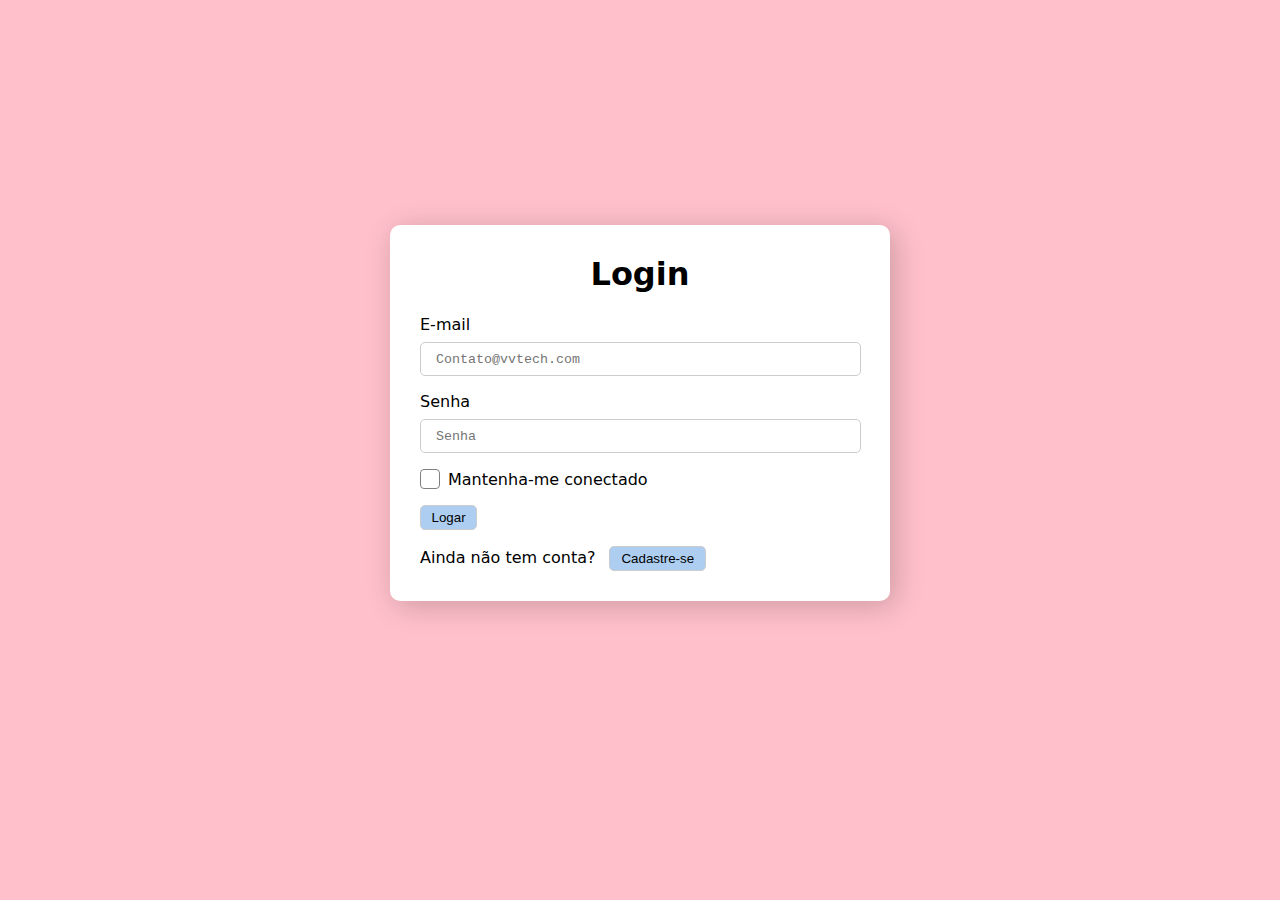
<file: index.html>
<!DOCTYPE html>
<html lang="pt-br">
<head>
    <meta charset="UTF-8">
    <meta http-equiv="X-UA-Compatible" content="IE=edge">
    <meta name="viewport" content="width=device-width, initial-scale=1.0">
    <title>Login</title>
    <link rel="stylesheet" href="style.css">
    

</head>
    <body>
        <div id="main-box">
            <div class="data">
                <form action="/logado.html">
                    <h1 id="login">Login</h1>
                    <p class="container">
                        
                        <label for = "names">E-mail</label>
                        <input id = "names" class="input" name="names" required = "required" type = "text" placeholder="Contato@vvtech.com" >
                    </p>
                    <p class="container">
                        <label for = "senha">Senha</label>
                        <input id = "senha" class="input" name="senha" required = "required" type = "password" placeholder="Senha" >
                    </p>

                    <div class="custom-checkbox">

                        <input id="checkbox-1" type="checkbox">
                        <label for="checkbox-1">Mantenha-me conectado</label>
                        
                    </div>

                        <input type="submit" id="botao_logar" class="button" value = "Logar">
                </form>
                <p>
                    Ainda não tem conta?
                    <a href="cadastro.html">
                        <input type="button" id="botao_cadastra" class="button" value = "Cadastre-se">
                    </a>
                </p>
            </div>
        <div>
    </body>
</html>
</file>
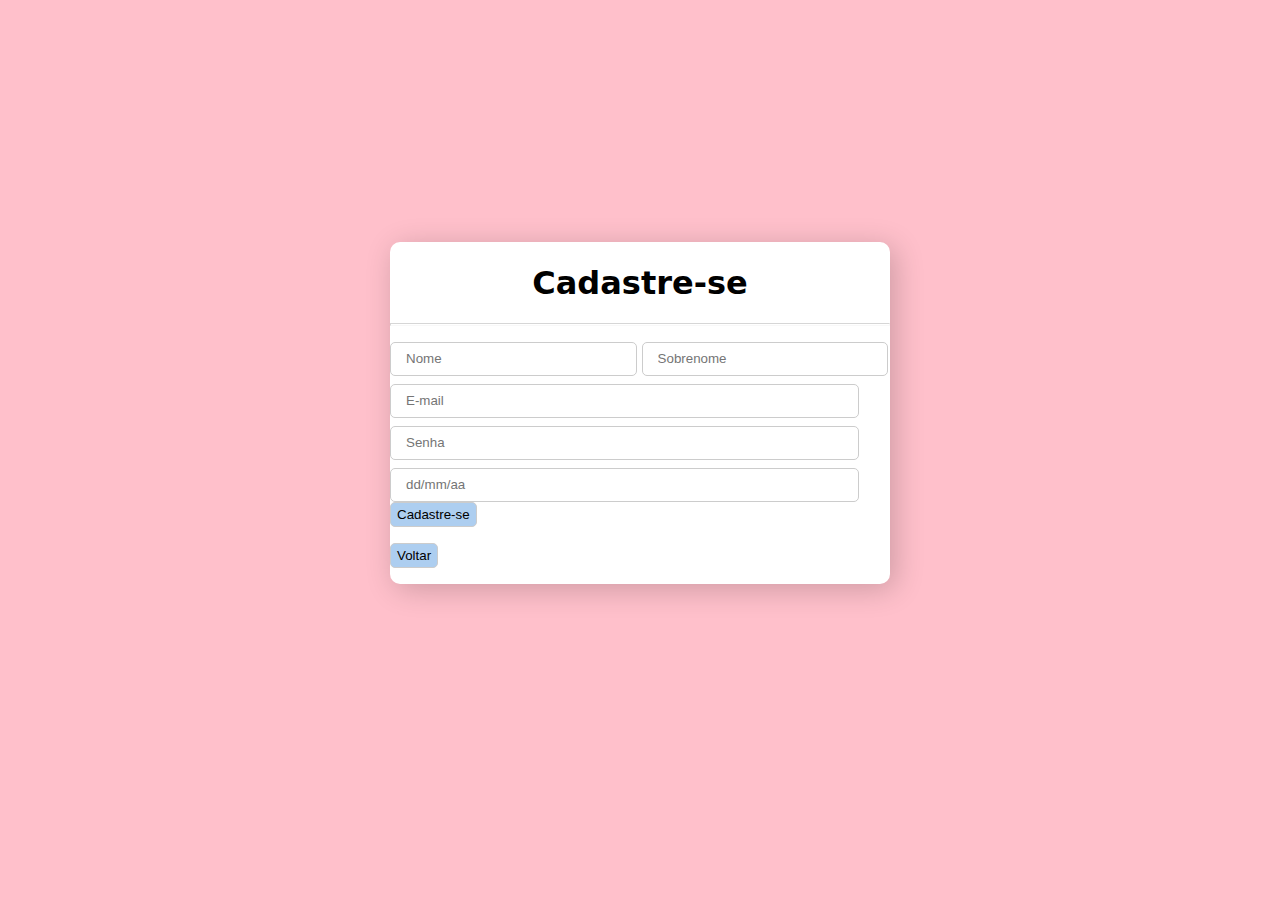
<file: cadastro.html>
<!DOCTYPE html>
<html lang="en">
<head>
    <meta charset="UTF-8">
    <meta http-equiv="X-UA-Compatible" content="IE=edge">
    <meta name="viewport" content="width=device-width, initial-scale=1.0">
    <link rel="stylesheet" href="cadastro.css">
    <title>Cadastro</title>
</head>
<body>
    <div id="main-box">
        <div id="data">
            <form action="/index.html">
                <h1 id="titulo">Cadastre-se</h1>
                <hr>
                <input id = "name" class="input" name="name" required = "required" type = "text" placeholder="Nome" >
                <input id = "lastname" class="input" name="lastname" required = "required" type = "text" placeholder="Sobrenome">
                <input id = "email" class="input_1" name="email" required = "required" type = "text" placeholder="E-mail" >
                <input id = "senha" class="input_1" name="senha" required = "required" type = "password" placeholder="Senha" >
                <input id = "data" class="input_1" name="data" required = "required" type = "text" placeholder="dd/mm/aa" >
                <input type="submit" id="botao_cadastrar" class="button" value = "Cadastre-se"/>
            </form>
            <p id="voltar">
                <a href="index.html">
                    <input type="button" id="botao_voltar" class="button" value = "Voltar">
                </a>
            </p>
        </div>
    <div>
</body>
</html>
</file>
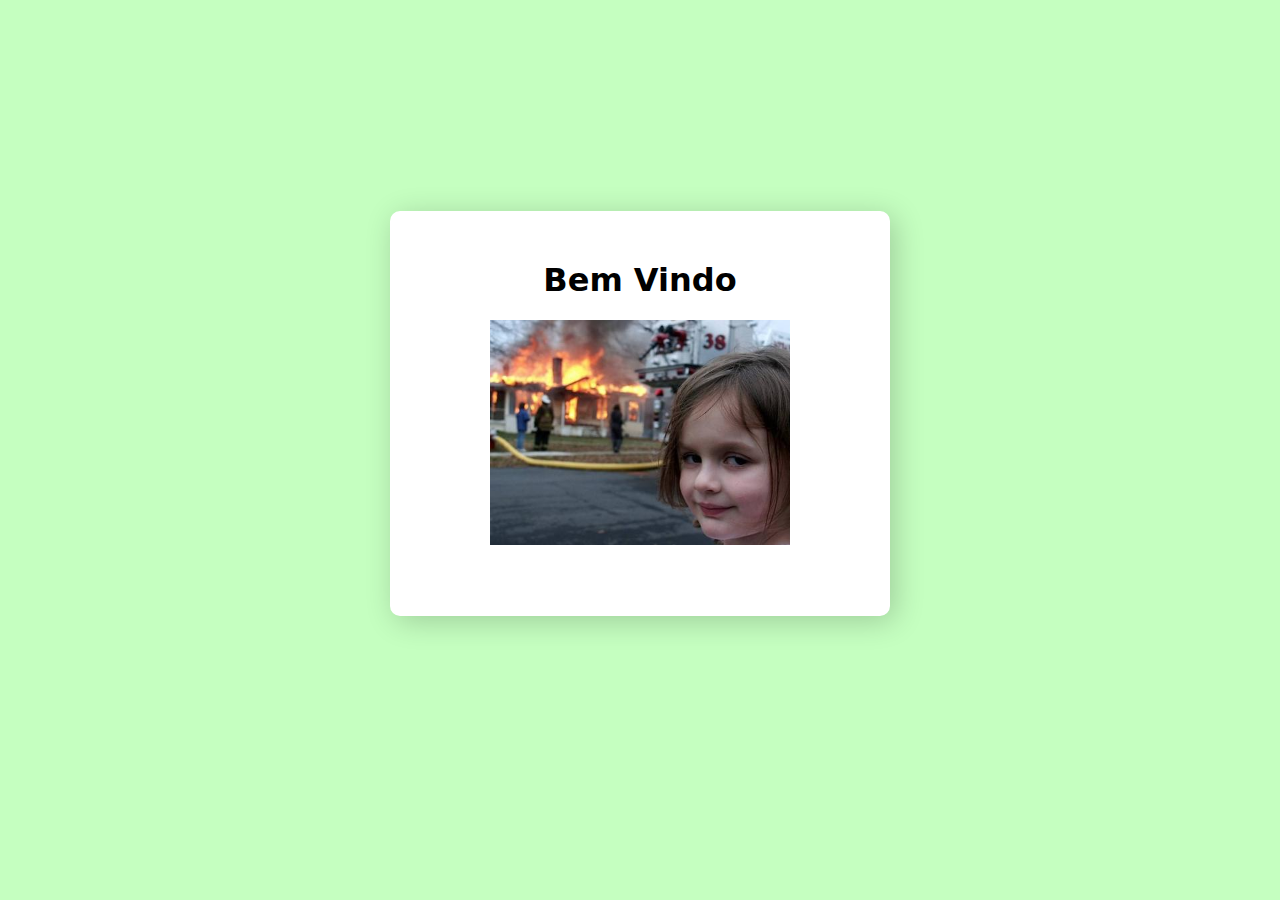
<file: logado.html>
<!DOCTYPE html>
<html lang="en">
<head>
    <meta charset="UTF-8">
    <meta http-equiv="X-UA-Compatible" content="IE=edge">
    <meta name="viewport" content="width=device-width, initial-scale=1.0">
    <link rel="stylesheet" href="logado.css">
    <title>Logado</title>
</head>
<body>
    <div id="main-box">
        <div class="data">
            <form method="post" action="">
                <div class="container">
                    <h1>Bem Vindo</h1>
                    <!--- 
                    <a href="https://www.flaticon.com/br/icones-gratis/boa"  title="boa ícones">Boa ícones criados por sonnycandra - Flaticon</a>
                    -->
                    <img src="/casapegandofogo.jpg" width="300px" heigth="300px" alt="casapegandofogo">
                </div>
                
        </div>
    <div>
</body>
</html>
</file>
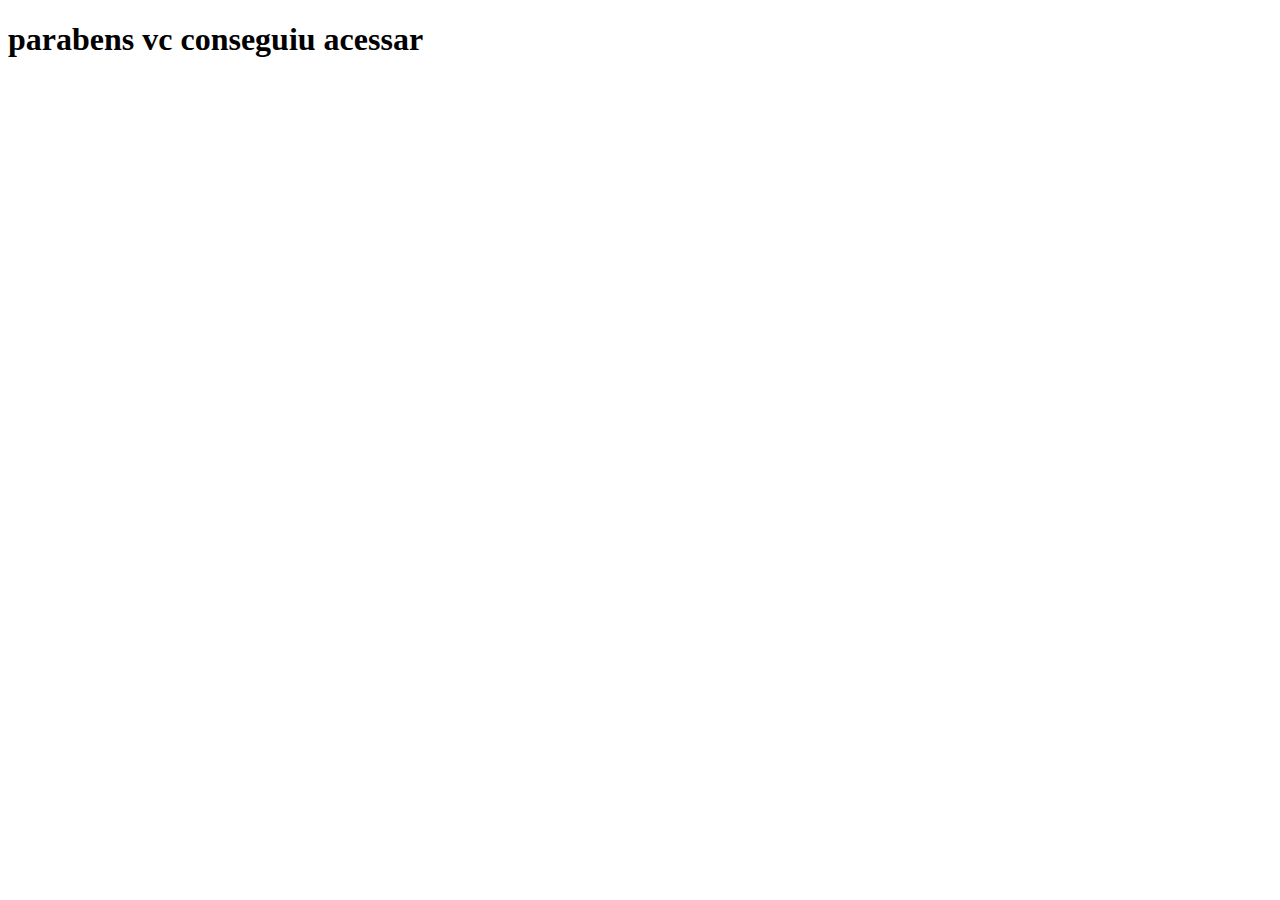
<file: site.html>
<!DOCTYPE html>
<html lang="en">
<head>
    <meta charset="UTF-8">
    <meta http-equiv="X-UA-Compatible" content="IE=edge">
    <meta name="viewport" content="width=device-width, initial-scale=1.0">
    <title>Document</title>
</head>
<body>
    <h1>parabens vc conseguiu acessar</h1>
</body>
</html>
</file>
<file: style.css>
body{
    background-color: pink;
    display: flex;
    justify-content: center;
    align-items: center;
    height: 90vh;
    font-family: system-ui, -apple-system, BlinkMacSystemFont, 'Segoe UI', Roboto, Oxygen, Ubuntu, Cantarell, 'Open Sans', 'Helvetica Neue', sans-serif;
}

@media only screen and (max-width: 600px) {
    .data{
      width: 100px;
      height: 100px;
    }
}

#main-box{
    background-color: white;
    width: 90%;
    max-width: 500px;
    border-radius: 10px;
    box-shadow: 5px 5px 30px rgba(0, 0, 0, 0.2);
}

#login{
    text-align: center;
    margin-top: 10px;
}

.container{
    display: flex;
    flex-wrap: wrap;
    flex-direction: column;
    align-items: flex-start;
    justify-content: center;
}

.input{
    width: 96%;
    height: 30px;
    margin-top: 8px;
    border: 1px solid #ccc;
    border-radius: 5px;
    /*padding-left: 50px;*/
    padding-left: 15px;
    transition: all 0.3s ease;
}

.input:focus{
    background:rgb(231, 245, 250);
    border: 0.1px solid rgb(104, 178, 224);
    outline: none !important;
}


input::placeholder {
    font-family: 'Courier New', Courier, monospace;
}



.data{
    margin: 30px;
}

.custom-checkbox input{
    display: none;
}
.custom-checkbox input + label:before {
    content: '';
    width: 18px;
    height: 18px;
    border-radius: 4px;
    background-color: white;
    border: 1px solid gray;
    display: inline-block;
    vertical-align: middle;
    margin-right: 8px;
    margin-bottom: 3px;
}
.custom-checkbox input:checked + label:before {
    background-image: url("data:image/svg+xml,%0A%3Csvg xmlns='http://www.w3.org/2000/svg' width='18' height='18' viewBox='0 0 10 10'%3E%3Cg class='nc-icon-wrapper' stroke-width='1' fill='%23555555'%3E%3Cpath fill='none' stroke='%23FFFFFF' stroke-linecap='round' stroke-linejoin='round' stroke-miterlimit='10' data-cap='butt' d='M2.83 4.72l1.58 1.58 2.83-2.83'/%3E%3C/g%3E%3C/svg%3E");
    background-color: rgb(104, 178, 224);
    background-position: center;
    border: none;
    transition: ease 0.5s;
}

#botao_logar{
    width: 13%;
    margin-top: 3%;
}

#botao_cadastra{
    width: 22%;
    margin-left: 2%;
}


.button{
    height: 25px;
    border: 1px solid #ccc;
    border-radius: 5px;
    background: rgb(173, 206, 240);
    transition: background 0.3s;
}

.button:hover, .button:focus{
    cursor: pointer;
    background: rgb(104, 178, 224);
    
}

label, p, h1, a{
    user-select: none;
  }

#cadastro{
    display: flex;
    justify-content: flex-end;
    align-items: end;
}
</file>
<file: cadastro.css>
body{
    background-color: pink;
    display: flex;
    justify-content: center;
    align-items: center;
    height: 90vh;
    font-family: system-ui, -apple-system, BlinkMacSystemFont, 'Segoe UI', Roboto, Oxygen, Ubuntu, Cantarell, 'Open Sans', 'Helvetica Neue', sans-serif;
}

#main-box{
  background-color: white;
  width: 90%;
  max-width: 500px;
  border-radius: 10px;
  box-shadow: 5px 5px 30px rgba(0, 0, 0, 0.2);
}

#data{
  display: flex;
  flex-wrap: wrap;
  flex-direction: column;
}

#titulo{
  text-align: center;
}

hr{
  height: 1px;
  opacity: 0.4;
}

#test{
  width: 50px;
}

#name{
  margin: 0 auto;
}

.input{
  width: 45.5%;
  height: 30px;
  margin-top: 8px;
  border: 1px solid #ccc;
  border-radius: 5px;
  /*padding-left: 50px;*/
  padding-left: 15px;
  transition: all 0.3s ease;
}

.input_1{
  width: 90%;
  height: 30px;
  margin-top: 8px;
  border: 1px solid #ccc;
  border-radius: 5px;
  /*padding-left: 50px;*/
  padding-left: 15px;
  transition: all 0.3s ease;
}

.button{
  height: 25px;
  border: 1px solid #ccc;
  border-radius: 5px;
  background: rgb(173, 206, 240);
  transition: background 0.3s;
}

.button:hover, .button:focus{
  cursor: pointer;
  background: rgb(104, 178, 224);
  
}


/*
@media only screen and (max-width: 600px) {
    .data{
      width: 100px;
      height: 100px;
    }
  }*/
</file>
<file: logado.css>
body{
    background-color: rgb(197, 255, 192);
    display: flex;
    justify-content: center;
    align-items: center;
    height: 90vh;
    font-family: system-ui, -apple-system, BlinkMacSystemFont, 'Segoe UI', Roboto, Oxygen, Ubuntu, Cantarell, 'Open Sans', 'Helvetica Neue', sans-serif;
}

@media only screen and (max-width: 600px) {
    .data{
      width: 100px;
      height: 100px;
    }
}
#main-box{
  background-color: white;
  width: 200%;
  height: 50%;
  max-width: 500px;
  border-radius: 10px;
  box-shadow: 5px 5px 30px rgba(0, 0, 0, 0.2);
}
#login{
  text-align: center;
  margin-top: 10px;
}

.container{
  text-align: center;
  margin-top: 10%;
}
#imagem{
  max-width: 300px;
  max-height: 300px;
}
</file>
